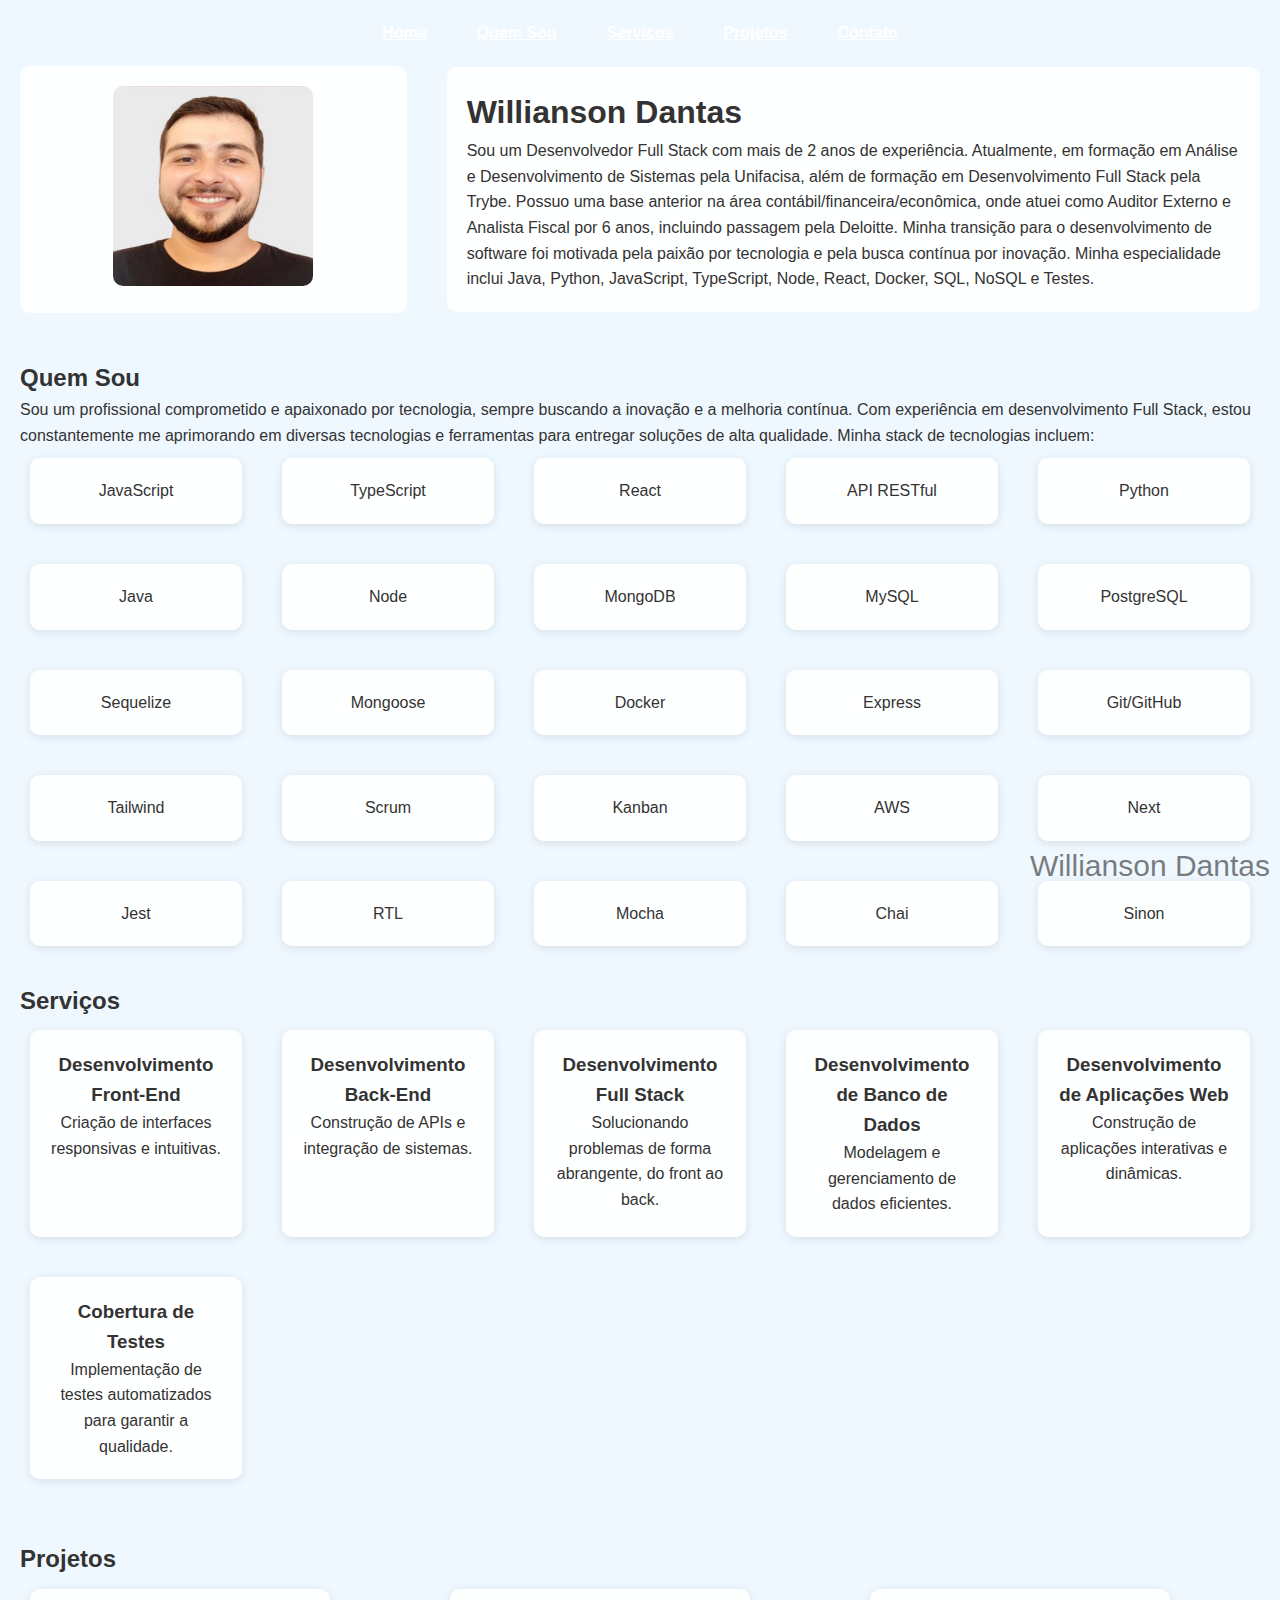
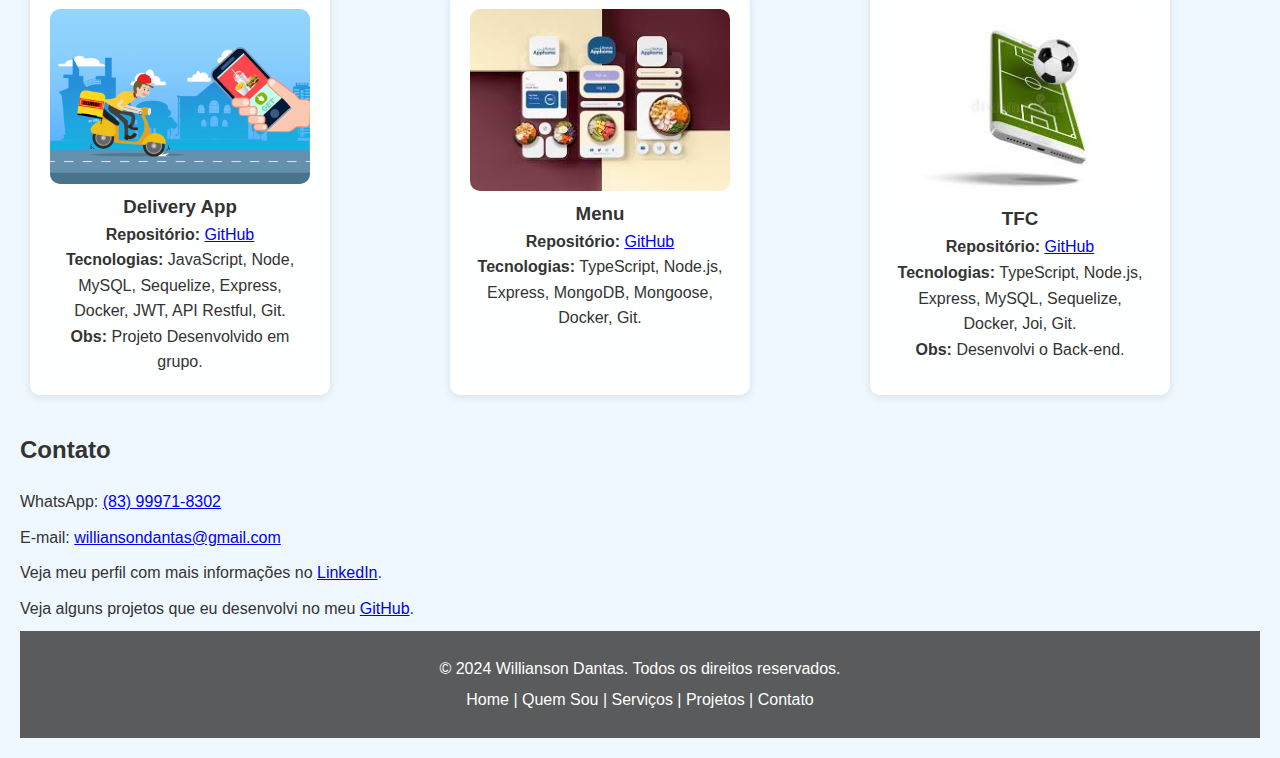
<file: index.html>
<!DOCTYPE html>
<html lang="en">
  <head>
    <meta charset="UTF-8" />
    <meta name="viewport" content="width=device-width, initial-scale=1.0" />
    <title>Willianson Dantas - Desenvolvedor Full Stack</title>
    <link rel="stylesheet" href="style.css" />
  </head>
  <body>
    <nav>
      <ul>
        <li><a href="#home">Home</a></li>
        <li><a href="#quem-sou">Quem Sou</a></li>
        <li><a href="#servicos">Serviços</a></li>
        <li><a href="#projetos">Projetos</a></li>
        <li><a href="#contato">Contato</a></li>
      </ul>
    </nav>
    <section id="home">
      <div class="profile-container">
        <div class="profile-photo-card">
          <img src="./images/foto-perfil.jpeg" alt="Willianson Dantas" />
        </div>
        <div class="profile-info-card">
          <h1>Willianson Dantas</h1>
          <p>
            Sou um Desenvolvedor Full Stack com mais de 2 anos de experiência.
            Atualmente, em formação em Análise e Desenvolvimento de Sistemas
            pela Unifacisa, além de formação em Desenvolvimento Full Stack pela
            Trybe. Possuo uma base anterior na área
            contábil/financeira/econômica, onde atuei como Auditor Externo e
            Analista Fiscal por 6 anos, incluindo passagem pela Deloitte. Minha
            transição para o desenvolvimento de software foi motivada pela
            paixão por tecnologia e pela busca contínua por inovação. Minha
            especialidade inclui Java, Python, JavaScript, TypeScript, Node,
            React, Docker, SQL, NoSQL e Testes.
          </p>
        </div>
      </div>
    </section>
    <br />
    <section id="quem-sou">
      <h2>Quem Sou</h2>
      <p>
        Sou um profissional comprometido e apaixonado por tecnologia, sempre
        buscando a inovação e a melhoria contínua. Com experiência em
        desenvolvimento Full Stack, estou constantemente me aprimorando em
        diversas tecnologias e ferramentas para entregar soluções de alta
        qualidade. Minha stack de tecnologias incluem:
      </p>
      <div class="technology-container">
        <div class="technology-card">JavaScript</div>
        <div class="technology-card">TypeScript</div>
        <div class="technology-card">React</div>
        <div class="technology-card">API RESTful</div>
        <div class="technology-card">Python</div>
        <div class="technology-card">Java</div>
        <div class="technology-card">Node</div>
        <div class="technology-card">MongoDB</div>
        <div class="technology-card">MySQL</div>
        <div class="technology-card">PostgreSQL</div>
        <div class="technology-card">Sequelize</div>
        <div class="technology-card">Mongoose</div>
        <div class="technology-card">Docker</div>
        <div class="technology-card">Express</div>
        <div class="technology-card">Git/GitHub</div>
        <div class="technology-card">Tailwind</div>
        <div class="technology-card">Scrum</div>
        <div class="technology-card">Kanban</div>
        <div class="technology-card">AWS</div>
        <div class="technology-card">Next</div>
        <div class="technology-card">Jest</div>
        <div class="technology-card">RTL</div>
        <div class="technology-card">Mocha</div>
        <div class="technology-card">Chai</div>
        <div class="technology-card">Sinon</div>
      </div>
    </section>
    <br />
    <section id="servicos">
      <h2>Serviços</h2>
      <div class="service-container">
        <div class="service-card">
          <h3>Desenvolvimento Front-End</h3>
          <p>Criação de interfaces responsivas e intuitivas.</p>
        </div>
        <div class="service-card">
          <h3>Desenvolvimento Back-End</h3>
          <p>Construção de APIs e integração de sistemas.</p>
        </div>
        <div class="service-card">
          <h3>Desenvolvimento Full Stack</h3>
          <p>Solucionando problemas de forma abrangente, do front ao back.</p>
        </div>
        <div class="service-card">
          <h3>Desenvolvimento de Banco de Dados</h3>
          <p>Modelagem e gerenciamento de dados eficientes.</p>
        </div>
        <div class="service-card">
          <h3>Desenvolvimento de Aplicações Web</h3>
          <p>Construção de aplicações interativas e dinâmicas.</p>
        </div>
        <div class="service-card">
          <h3>Cobertura de Testes</h3>
          <p>
            Implementação de testes automatizados para garantir a qualidade.
          </p>
        </div>
      </div>
    </section>
    <br />
    <br />
    <section id="projetos">
      <h2>Projetos</h2>
      <div class="project-container">
        <div class="project-card">
          <img src="/images/delivery-app.png" alt="Delivery App" />
          <h3>Delivery App</h3>
          <p>
            <strong>Repositório:</strong>
            <a
              href="https://github.com/WilliansonDantas/project-delivery-app"
              target="_blank"
              >GitHub</a
            >
          </p>
          <p>
            <strong>Tecnologias:</strong> JavaScript, Node, MySQL, Sequelize,
            Express, Docker, JWT, API Restful, Git.
          </p>
          <p><strong>Obs:</strong> Projeto Desenvolvido em grupo.</p>
        </div>

        <div class="project-card">
          <img src="/images/menu.jpeg" alt="Menu" />
          <h3>Menu</h3>
          <p>
            <strong>Repositório:</strong>
            <a
              href="https://github.com/WilliansonDantas/Project-Menu"
              target="_blank"
              >GitHub</a
            >
          </p>
          <p>
            <strong>Tecnologias:</strong> TypeScript, Node.js, Express, MongoDB,
            Mongoose, Docker, Git.
          </p>
        </div>

        <div class="project-card">
          <img src="images/tfc.jpeg" alt="TFC" />
          <h3>TFC</h3>
          <p>
            <strong>Repositório:</strong>
            <a
              href="https://github.com/WilliansonDantas/project-trybe-futebol-clube"
              target="_blank"
              >GitHub</a
            >
          </p>
          <p>
            <strong>Tecnologias:</strong> TypeScript, Node.js, Express, MySQL,
            Sequelize, Docker, Joi, Git.
          </p>
          <p><strong>Obs:</strong> Desenvolvi o Back-end.</p>
        </div>
      </div>
    </section>
    <br />
    <section id="contato">
      <h2>Contato</h2>
      <ul class="contact-list">
        <li>WhatsApp: <a href="tel:+5583999718302">(83) 99971-8302</a></li>
        <li>
          E-mail:
          <a href="mailto:williansondantas@gmail.com"
            >williansondantas@gmail.com</a
          >
        </li>
        <li>
          Veja meu perfil com mais informações no
          <a
            href="https://www.linkedin.com/in/willianson-dantas/"
            target="_blank"
            >LinkedIn</a
          >.
        </li>
        <li>
          Veja alguns projetos que eu desenvolvi no meu
          <a href="https://github.com/WilliansonDantas" target="_blank"
            >GitHub</a
          >.
        </li>
      </ul>
    </section>
    <footer>
      <p>&copy; 2024 Willianson Dantas. Todos os direitos reservados.</p>
      <p>
        <a href="#home">Home</a> | <a href="#quem-sou">Quem Sou</a> |
        <a href="#servicos">Serviços</a> | <a href="#projetos">Projetos</a> |
        <a href="#contato">Contato</a>
      </p>
    </footer>
    <div class="watermark">Willianson Dantas</div>
  </body>
</html>
</file>
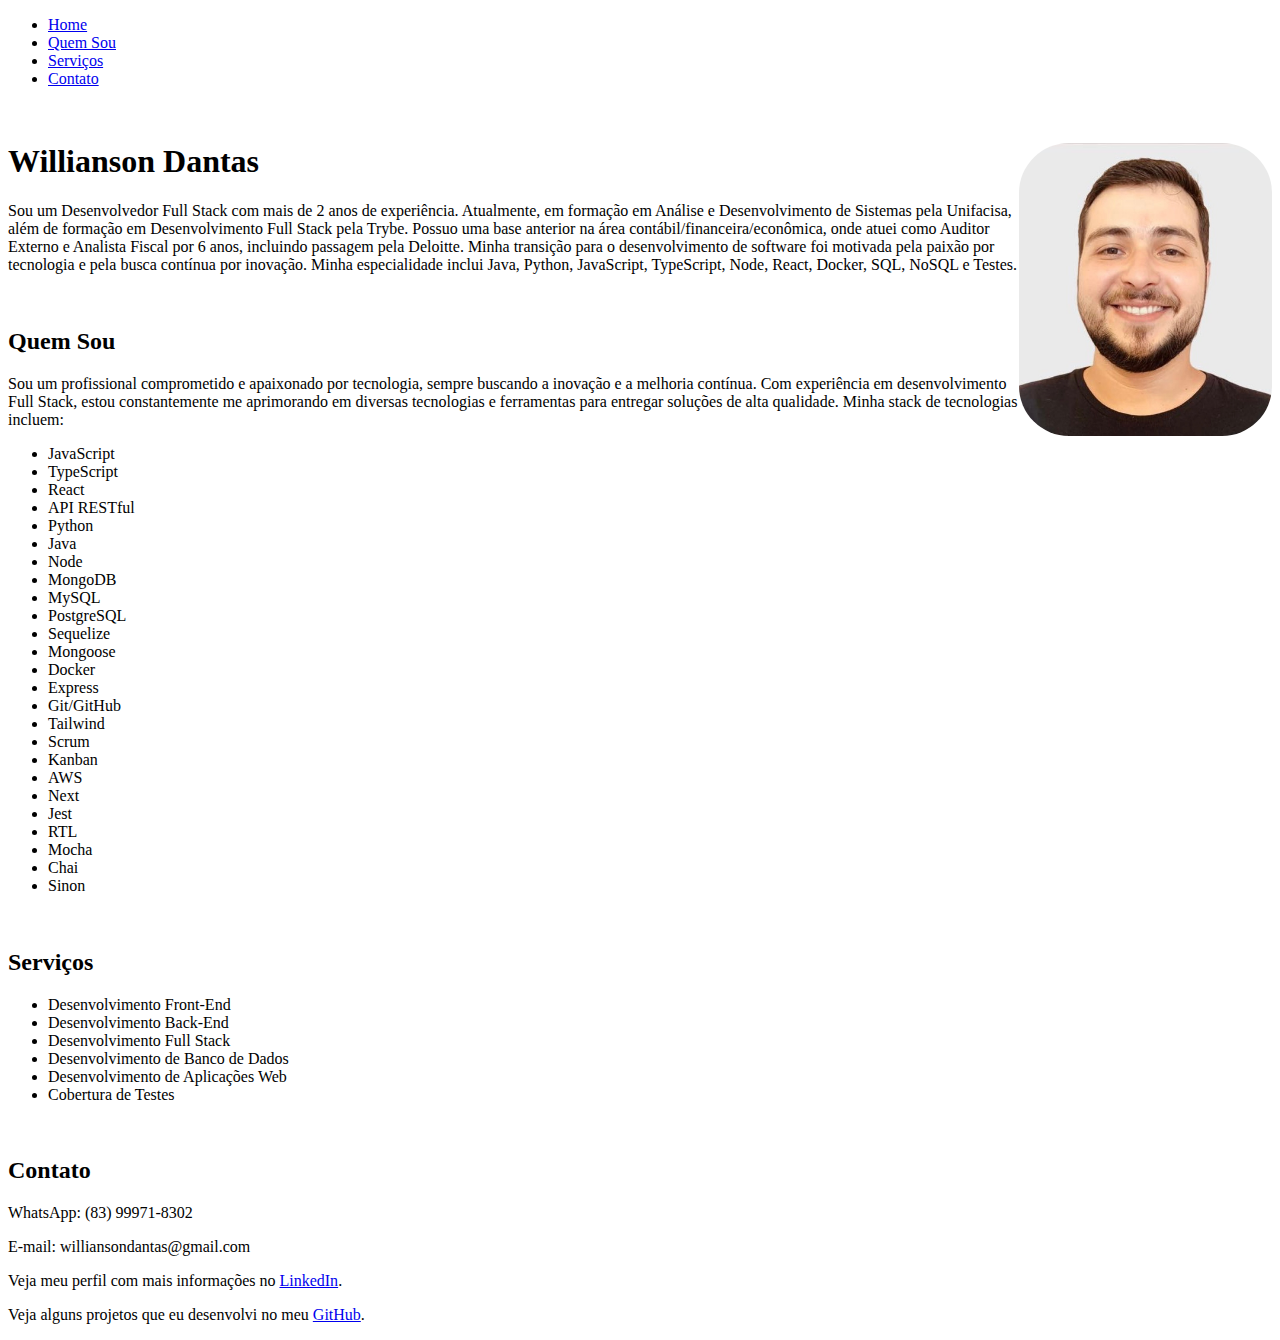
<file: perfil_institucional.html>
<!DOCTYPE html>
<html lang="en">
  <head>
    <meta charset="UTF-8" />
    <meta name="viewport" content="width=device-width, initial-scale=1.0" />
    <title>Willianson Dantas - Desenvolvedor Full Stack</title>
  </head>
  <body>
    <nav>
      <ul>
        <li><a href="#home">Home</a></li>
        <li><a href="#quem-sou">Quem Sou</a></li>
        <li><a href="#servicos">Serviços</a></li>
        <li><a href="#contato">Contato</a></li>
      </ul>
    </nav>
    <br />
    <section id="home">
      <img
        src="./images/foto-perfil.jpeg"
        alt="Willianson Dantas"
        style="width: 20%; height: 20%; border-radius: 50px; float: right"
      />
      <h1>Willianson Dantas</h1>
      <p>
        Sou um Desenvolvedor Full Stack com mais de 2 anos de experiência.
        Atualmente, em formação em Análise e Desenvolvimento de Sistemas pela
        Unifacisa, além de formação em Desenvolvimento Full Stack pela Trybe.
        Possuo uma base anterior na área contábil/financeira/econômica, onde
        atuei como Auditor Externo e Analista Fiscal por 6 anos, incluindo
        passagem pela Deloitte. Minha transição para o desenvolvimento de
        software foi motivada pela paixão por tecnologia e pela busca contínua
        por inovação. Minha especialidade inclui Java, Python, JavaScript,
        TypeScript, Node, React, Docker, SQL, NoSQL e Testes.
      </p>
    </section>
    <br />
    <section id="quem-sou">
      <h2>Quem Sou</h2>
      <p>
        Sou um profissional comprometido e apaixonado por tecnologia, sempre
        buscando a inovação e a melhoria contínua. Com experiência em
        desenvolvimento Full Stack, estou constantemente me aprimorando em
        diversas tecnologias e ferramentas para entregar soluções de alta
        qualidade. Minha stack de tecnologias incluem:
      </p>
      <ul>
        <li>JavaScript</li>
        <li>TypeScript</li>
        <li>React</li>
        <li>API RESTful</li>
        <li>Python</li>
        <li>Java</li>
        <li>Node</li>
        <li>MongoDB</li>
        <li>MySQL</li>
        <li>PostgreSQL</li>
        <li>Sequelize</li>
        <li>Mongoose</li>
        <li>Docker</li>
        <li>Express</li>
        <li>Git/GitHub</li>
        <li>Tailwind</li>
        <li>Scrum</li>
        <li>Kanban</li>
        <li>AWS</li>
        <li>Next</li>
        <li>Jest</li>
        <li>RTL</li>
        <li>Mocha</li>
        <li>Chai</li>
        <li>Sinon</li>
      </ul>
    </section>
    <br />
    <section id="servicos">
      <h2>Serviços</h2>
      <ul>
        <li>Desenvolvimento Front-End</li>
        <li>Desenvolvimento Back-End</li>
        <li>Desenvolvimento Full Stack</li>
        <li>Desenvolvimento de Banco de Dados</li>
        <li>Desenvolvimento de Aplicações Web</li>
        <li>Cobertura de Testes</li>
      </ul>
    </section>
    <br />
    <section id="contato">
      <h2>Contato</h2>
      <p>WhatsApp: (83) 99971-8302</p>
      <p>E-mail: williansondantas@gmail.com</p>
      <p>
        Veja meu perfil com mais informações no
        <a href="https://www.linkedin.com/in/willianson-dantas/" target="_blank"
          >LinkedIn</a
        >.
      </p>
      <p>
        Veja alguns projetos que eu desenvolvi no meu
        <a href="https://github.com/WilliansonDantas" target="_blank">GitHub</a
        >.
      </p>
    </section>
  </body>
</html>
</file>
<file: style.css>
* {
  margin: 0;
  padding: 0;
  box-sizing: border-box;
}

body {
  font-family: Arial, sans-serif;
  line-height: 1.6;
  background-color: #f0f8ff;
  color: #333;
  padding: 20px;
}

nav ul {
  list-style: none;
  display: grid;
  grid-template-columns: repeat(5, auto);
  justify-content: center;
  gap: 20px;
}

nav ul li {
  margin: 0 15px;
}

nav ul li a {
  color: white;
  font-weight: bold;
}

.profile-container {
  display: grid;
  grid-template-columns: 1fr 2fr;
  gap: 20px;
  align-items: center;
  margin: 20px 0;
}

.profile-photo-card {
  background-color: rgba(255, 255, 255, 0.9);
  border-radius: 10px;
  padding: 20px;
  text-align: center;
  margin-right: 20px;
}

.profile-photo-card img {
  border-radius: 10px;
  width: 200px;
  height: 200px;
}

.profile-info-card {
  background-color: rgba(255, 255, 255, 0.9);
  border-radius: 10px;
  padding: 20px;
  flex: 1;
}

.service-container,
.technology-container,
.project-container {
  display: grid;
  grid-template-columns: repeat(auto-fit, minmax(200px, 1fr));
  gap: 20px;
}

.technology-card,
.service-card,
.project-card {
  background-color: rgba(255, 255, 255, 0.9);
  border-radius: 10px;
  box-shadow: 0 2px 10px rgba(0, 0, 0, 0.1);
  padding: 20px;
  margin: 10px;
  max-width: 300px;
  text-align: center;
}

.project-card img {
  width: 100%;
  border-radius: 10px;
}

.contact-list {
  list-style: none;
  padding: 0;
  margin-top: 20px;
}

.contact-list li {
  margin-bottom: 10px;
}

footer {
  background-color: rgba(51, 51, 51, 0.8);
  color: white;
  text-align: center;
  padding: 20px 0;
  position: relative;
  bottom: 0;
  width: 100%;
}

footer p {
  margin: 5px 0;
}

footer a {
  color: white;
  text-decoration: none;
}

footer a:hover {
  text-decoration: underline;
}

.watermark {
  position: absolute;
  bottom: 10px;
  right: 10px;
  opacity: 0.5;
  font-size: 30px;
  color: black;
  pointer-events: auto;
}

/* Author: Willianson Dantas */
</file>
